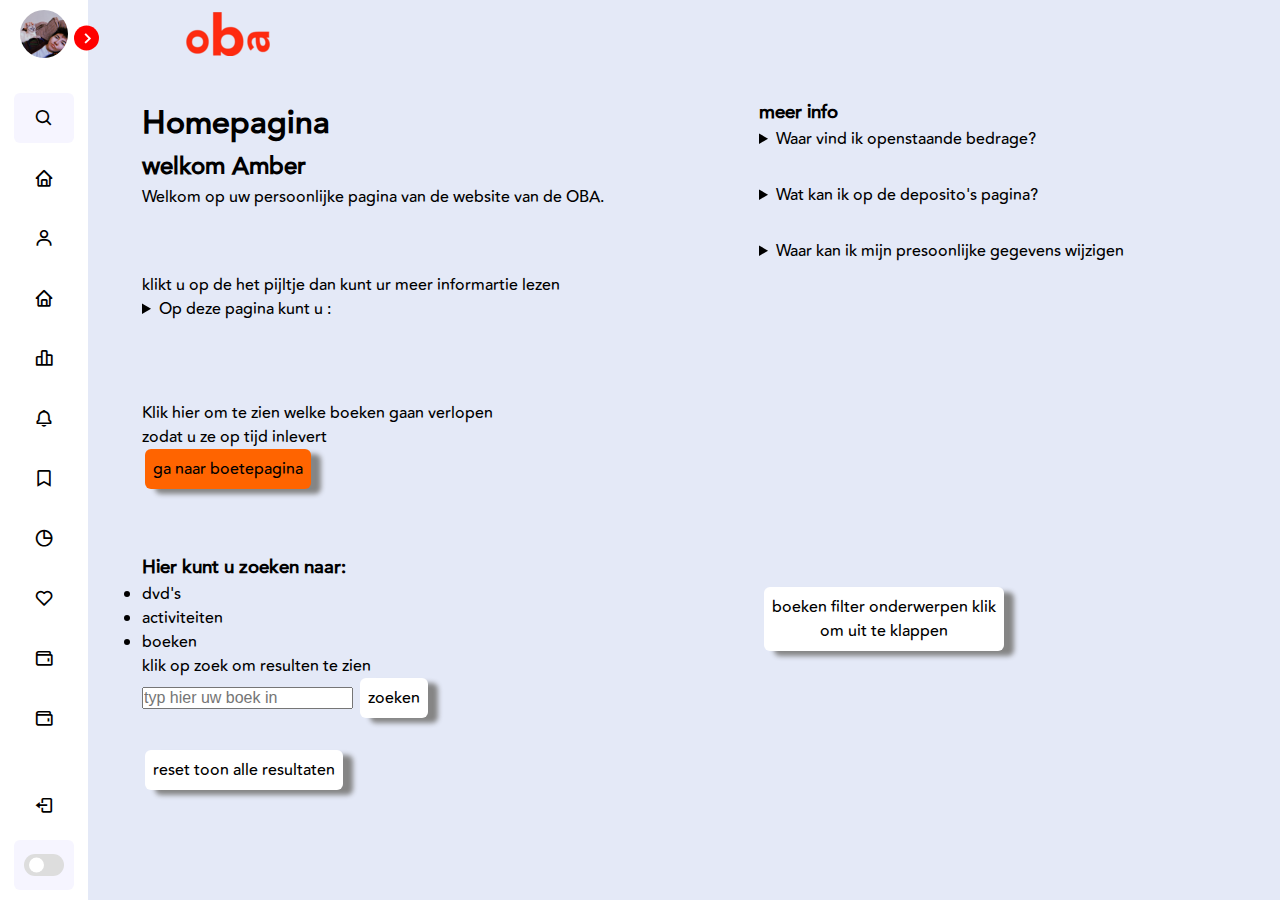
<file: index.html>
<!DOCTYPE html>
<html lang="nl">
<head>
    <meta charset="UTF-8">
    <meta content="IE=edge" http-equiv="X-UA-Compatible">
    <meta content="width=device-width, initial-scale=1.0" name="viewport">

    <!-- Link to CSS -->
    <link href="styles/styles.css" rel="stylesheet" type="text/css">

    <!-- Link to boxicons -->
    <link href='https://unpkg.com/boxicons@2.1.4/css/boxicons.min.css' rel='stylesheet'>

    <!-- Link to JavaScript script -->
    <script defer src="./scripts/script.js"></script><!--geen defer vanwege error in w3c validator-->

    <title>homepagina</title>
    <!--    hier werkt de rode knp weer niet oorzaak niet bekend-->
</head>
<body><!--https://dequeuniversity.com/screenreaders/-->
<nav class="sidebar close" tabindex="0">
    <!--https://www.w3.org/WAI/tutorials/menus/structure/-->
    <header>
        <div class="image-text">
            <div class="image">
                <a href="index.html"> <img alt="Gebruiker-foto" src="image/AmberFoto.jpeg"></a>
            </div>

            <div class="text logo-text">
                <p class="name">Amber van de Reijden</p>
                <p class="profession" tabindex="0">5 jaar lid</p>
            </div>
        </div>

        <i aria-label="uitklappen navigatiemenu" class='bx bx-chevron-right toggle' role="button" tabindex="0"></i>
    </header>

    <div class="menu-bar" tabindex="0">
        <div class="menu">
            <ul class="">
                <li class="search-box">
                    <i class='bx bx-search icon' tabindex="0"></i>
                    <label>
                        <input name="search" placeholder="Zoek..." type="search">
                        <!--                        <button type="submit"></button>-->
                    </label>
                </li>
            </ul>


            <ul class="menu-links">
                <li class="nav-link">
                    <a href="index.html">
                        <i class='bx bx-home icon'></i>
                        <span class="text nav-text">Welkom</span>
                    </a>
                </li>

                <li class="nav-link">
                    <a href="https://pommelienn.github.io/the-client-website/">
                        <i class='bx bx-user icon'></i>
                        <span class="text nav-text">Overzicht abonnement</span>
                    </a>
                </li>

                <li class="nav-link">
                    <a href="#">
                        <i class='bx bx-home icon'></i>
                        <span class="text nav-text">Leeslijst</span>
                    </a>
                </li>

                <li class="nav-link">
                    <a href="https://wingsvn.github.io/the-client-website/uitleningen.html">
                        <i class='bx bx-bar-chart-alt-2 icon'></i>
                        <span class="text-long nav-text">Uitleningen en verlengen</span>
                    </a>
                </li>

                <li class="nav-link">
                    <a href="https://annevd.github.io/the-client-website/uitleengeschiedenis.html">
                        <i class='bx bx-bell icon'></i>
                        <span class="text nav-text">Uitleengeschiedenis</span>
                    </a>
                </li>

                <li class="nav-link">
                    <a href="https://lisagjh.github.io/the-client-website/">
                        <i class='bx bx-bookmark icon'></i> <span class="text nav-text">Diensten en Producten</span>
                    </a>
                </li>

                <li class="nav-link">
                    <a href="#">
                        <i class='bx bx-pie-chart-alt icon'></i>
                        <span class="text nav-text">Betaalgeschiedenis</span>
                    </a>
                </li>

                <li class="nav-link">
                    <a href="#">
                        <i class='bx bx-heart icon'></i>
                        <span class="text nav-text">Reserveringen</span>
                    </a>
                </li>
                <li class="nav-link">
                    <a href="#">
                        <i class='bx bx-wallet icon'></i>
                        <span class="text nav-text">Desposito's</span>
                    </a>
                </li>

                <li class="nav-link">
                    <a href="#">
                        <i class='bx bx-wallet icon'></i>
                        <span class="text nav-text">Tellerstand abonnement</span>
                    </a>
                </li>
            </ul>
        </div>

        <div class="bottom-content">
            <ul>
                <li class="">
                    <a href="https://pommelienn.github.io/the-client-website/">
                        <i class='bx bx-log-out icon'></i>
                        <span class="text nav-text">Uitloggen</span>
                    </a>
                </li>

                <li class="mode">
                    <div class="sun-moon">
                        <i class='bx bx-moon icon moon'></i>
                        <i class='bx bx-sun icon sun'></i>
                    </div>
                    <span class="mode-text text">Dark mode</span>

                    <div class="toggle-switch">
                        <span class="switch"></span>
                    </div>
                </li>
            </ul>


        </div>
    </div>

</nav>
<!--https://www.jetbrains.com/help/webstorm/mastering-keyboard-shortcuts.html#choose-keymap-->
<main class="home">
    <section tabindex="0"><!--tabindex word gebruikt zodat dit element gevonden kan worden door de tab toets-->
        <div class="text"><img alt="logo" height="44" src="image/oba_20.png" width="84"></div>
        <div class="grid-container" tabindex="0">
            <div class="grid-item" tabindex="0">
                <h1 tabindex="0">Homepagina</h1>
                <h2 tabindex="0">welkom Amber</h2>
                <p class="text-info">Welkom op uw persoonlijke pagina van de website van de OBA.</p>


            </div>

            <div class="grid-item" tabindex="0">
                <p>klikt u op de het pijltje dan kunt ur meer informartie lezen</p>
                <details>
                    <summary>Op deze
                        pagina kunt u :
                    </summary>
                    uw materialen verlengen,
                    zoals een boek of dvd. Verder kunt u uw reserveringen bekijken en uw uitlengeschiedenis zien

                </details>


            </div>
            <div class="grid-item" tabindex="0">

                <div class="margin-divs-question" tabindex="0"><!--https://www.oba.nl/service.html dit is het mooist-->
                    <h3>meer info</h3>
                    <details>
                        <summary>Waar vind ik openstaande bedrage?</summary>
                        openstaande bedragen zijn via ideal te zien
                    </details>


                </div>
                <div class="margin-divs-question" tabindex="0">
                    <details>
                        <summary>Wat kan ik op de deposito's pagina?</summary>
                        een tegoed op uw pas zetten via ideal waarmee u toekomstige boetes,leengeld,etc kunt afrekenen.
                    </details>

                </div>
                <div class="margin-divs-question" tabindex="0">
                    <details>
                        <summary>Waar kan ik mijn presoonlijke gegevens wijzigen</summary>
                        dat kunt u bij mijn profiel kunt u dat zien
                    </details>

                </div>
            </div>

            <div class="grid-item" tabindex="0">
                <p class="to-long-text" tabindex="0">Klik hier om
                    te zien welke boeken
                    gaan verlopen zodat u ze
                    op tijd inlevert</p>
                <button aria-pressed="false" class="button-boeken" onclick="boeken()" tabindex="0"
                        type="button">ga naar boetepagina
                </button>
            </div>


            <div class="grid-item" tabindex="0">
                <h3 class="" tabindex="0">Hier kunt u zoeken naar:</h3>
                    <ul>
                        <li>
                            dvd's
                        </li><li>
                        activiteiten
                    </li><li>
                        boeken
                    </li>
                    </ul>
                   <p>klik op zoek om
                    resulten te zien</p>
                <div class="searchbar-div" tabindex="0">
                    <!--                <label for="myInput"></label>-->
                    <input aria-label="zoeken naar boeken" id="searchfunciton" onkeyup="searchfunction()"
                           placeholder="typ hier uw boek in"
                           type="search">


                    <button aria-pressed="false" class="searchbooks-button" onclick="showdivresults()"
                            tabindex="0" title="druk op de button om resultaat te zien" type="button">
                        zoeken
                    </button>
                </div>
                <button class="reset" title="resetbutton" type="button">reset toon alle resultaten</button>
            </div>
            <div class="grid-item" tabindex="0">
                <div class="grid-filters-functions" tabindex="0">
                    <div class="item-filter">
                        <button aria-pressed="false" class="collapsible-boeken" onclick="filtershow()"
                                tabindex="0"
                                type="button">boeken filter onderwerpen
                            klik om
                            uit te
                            klappen
                        </button>
                        <!--        <button>filterfunctie</button>-->
                        <!--    https://developer.mozilla.org/en-US/docs/Web/HTML/Element/input/checkbox-->

                        <!--        https://www.w3schools.com/css/css_boxmodel.asp
                        hier naar kijken met chekboxes of als sorteer functie activitetien dvd boeken-->
                        <form aria-label="dit is het form met daarin de filter funcites die je kan selecteren"
                              class="collaps-open-funtion-boeken">
                            <p>onderwerpen</p>
                            <!-- de section class filter moet pas weergegeven worden nadat op de button geklikt is           -->
                            <input class="checkboxes" id="onderwerp-sport" name="onderwerp-sport" type="checkbox"
                                   value="sport">
                            <label class="lable-checkbox" for="onderwerp-sport"> sport</label><br>
                            <input class="checkboxes"id="onderwerp-cultuur" name="onderwerp-cultuur" type="checkbox"
                                   value="cultuur">
                            <label for="onderwerp-cultuur">cultuur</label><br>
                            <input class="checkboxes" id="onderwerp-kunst" name="onderwerp-kunst" type="checkbox"
                                   value="kunst">
                            <label for="onderwerp-kunst">kunst</label><br>
                            <input class="checkboxes" id="onderwerp-mode" name="onderwerp-mode" type="checkbox"
                                   value="fasion">
                            <label for="onderwerp-mode">fashion</label><br>
                            <input class="reset-button" type="reset" value="reset!">
                        </form>
                    </div>

                </div>


            </div>

            <div class="grid-item">
                <div class="showresults" content="dit is een carousel waar de zoekresultaten in staan" tabindex="0">


                    <div id="carousel" tabindex="0">
                        <div class="grid-button-books">
                            <button class="linkerkant-carosel-knop" title="linker knop"
                                    type="button"><i tabindex="0"
                                    class="arrow left kliklinks"
                                    onclick="clickleft()"
                            ></i></button>
                            <button  class="knoppen-carousel" title="rechter knop" type="button"><i
                                    class="arrow right-button-carousel klikrechts"
                                    onclick="clickright()"
                            ></i></button>

                        </div>


                        <div id="book-carousel">
                            <ul class="grid-books myUL" tabindex="0">
                                <li class="hide-li-sign">
                                    <div class="book">
                                        <div class="div-container-image">
                                            <p>
                                                <img alt="dit is boek3" class="books-image" data-filter="sport"
                                                     src="image/backup/aangepast/book-1.png">
                                                <!--aanpassen grote afbeelding in windows foto's formaat wijzigen-->
                                                <a href="https://zoeken.oba.nl/detail/Michel-Faber/The-book-of-strange-new-things/Boek/?itemid=%7Coba-catalogus%7C1126633">

                                                </a>
                                            <p class="booktitle " data-filter="sport"><a href="#" > ajax jaarboek</a></p>
                                            <a href="#" class="info">Info </a>

                                        </div>

                                    </div>
                                </li>
                                <li class="hide-li-sign">
                                    <div class="book">
                                        <div class="div-container-image">
                                            <p>
                                                <img alt="dit is boek3" class="books-image" data-filter="sport"
                                                     src="image/backup/aangepast/book-2.png">
                                            <p class="booktitle" tabindex="0"><a href="#">psv jaarboek</a></p>
                                            <a href="#" class="info">Info </a>

                                        </div>

                                    </div>
                                </li>
                                <li class="hide-li-sign">
                                    <div class="book">
                                        <div class="div-container-image">
                                            <p>
                                                <img alt="dit is boek3" class="books-image"
                                                     src="image/backup/aangepast/book-3.png">
                                            <p class="booktitle" tabindex="0"><a href="#" >karl lagerfied</a></p>
                                            <a href="#" class="info">Info </a>
                                        </div>

                                    </div>
                                </li>
                                <li class="hide-li-sign">
                                    <div class="book">
                                        <div class="div-container-image">
                                            <p>
                                                <img alt="dit is boek4" class="books-image"
                                                     src="image/backup/aangepast/book-4.png">
                                            <p class="booktitle" tabindex="0"><a href="#" class="titledior">Little Book of Dior: The Story
                                                of the Iconic Fashion House</a></p>
                                            <a href="#" class="info">Info </a>
                                        </div>

                                    </div>
                                </li>
                                <li class="hide-li-sign">
                                    <div class="book">
                                        <div class="div-container-image">
                                            <p>
                                                <img alt="dit is boek5" class="books-image"
                                                     src="image/backup/aangepast/book-5.png">
                                            <p class="booktitle" tabindex="0"><a href="#">Breitner: meisje in kimono</a></p>
                                            <a href="#" class="info">Info </a>
                                        </div>
                                    </div>
                                </li>
                                <li class="hide-li-sign">
                                    <div class="book">
                                        <div class="div-container-image">
                                            <p>
                                                <img alt="dit is boek6" class="books-image"
                                                     src="image/backup/aangepast/book-6.png">
                                            <p class="booktitle" tabindex="0"><a href="#">dear theo</a></p>
                                            <a href="#" class="info">Info </a>
                                        </div>
                                    </div>
                                </li>
                                <li class="hide-li-sign">
                                    <div class="book">
                                        <div class="div-container-image">
                                            <p>
                                                <img alt="dit is boek7" class="books-image"
                                                     src="image/backup/aangepast/book-7.png">
                                            <p class="booktitle" tabindex="0"><a href="#">Memoirs of a Geisha</a></p>
                                            <a href="#" class="info">Info </a>
                                        </div>
                                    </div>
                                </li>
                                <li class="hide-li-sign">
                                    <div class="book">
                                        <div class="div-container-image">
                                            <p>
                                                <img alt="dit is boek8" class="books-image"
                                                     src="image/backup/aangepast/book-8.png">
                                            <p class="booktitle" tabindex="0"><a href="#">The Darkening Age</a></p>
                                            <a href="#" class="info">Info </a>
                                        </div>
                                    </div>
                                </li>
                                <li class="hide-li-sign">
                                    <div class="book">
                                        <div class="div-container-image">
                                            <p>
                                                <img alt="dit is boe9" class="books-image"
                                                     src="image/backup/aangepast/book-9.png">
                                            <p class="booktitle" tabindex="0"><a href="#">boek 9</a></p>
                                            <a href="#" class="info">Info </a>
                                        </div>
                                    </div>
                                </li>
                                <li class="hide-li-sign">
                                    <div class="book">
                                        <div class="div-container-image">
                                            <p>
                                                <img alt="dit is boek10" class="books-image"
                                                     src="image/backup/aangepast/book-10.png">
                                            <p class="booktitle" tabindex="0"><a href="#">boek 10</a></p>
                                            <a href="#" class="info">Info </a>
                                        </div>
                                    </div>
                                </li><li class="hide-li-sign">
                                    <div class="book">
                                        <div class="div-container-image">
                                            <p>
                                                <img alt="dit is boek10" class="books-image"
                                                     src="image/backup/aangepast/book-10.png">
                                            <p class="booktitle" tabindex="0"><a href="#">boek 10</a></p>
                                            <a href="#" class="info">Info </a>
                                        </div>
                                    </div>
                                </li>
                            </ul>
                        </div>


                    </div>
                    <p class="info-text-verbeg">
                    <ul>

                        <li>
                            druk op verberg carousel om de carousel weg te halen
                        </li>
                        <li>
                            klik weer op verber carusel om het carousel weer te geve
                        </li>
                    </ul>
                      </p>
                    <button aria-pressed="false" class="hidecouarsel" tabindex="0"
                            title="searchbutton" type="button">

                        verberg carousel
                    </button>
                    <h3 class="third-kop" tabindex="0">wilt u liever een lijst zien voor als overzicht</h3>
                    <ul>
                        <li>klik op lijstweerage zoekresultaten:</li>
                    </ul>

                    <details>
                        <summary class="showlist">lijstweergave zoekresultaten :</summary>
                        <div class=""><!--showresultslist-->
                            <p class="start-book-items">resulaten boeken </p>
                            <div class="">
                                <!--            <p>dit zijn de gevonden resultaten</p>-->
                                <ul class=" grid-books-blocks myUL" tabindex="0">
                                    <li class="hide-li-sign">
                                        <div class="book">
                                            <div class="div-container-image">
                                                <img alt="dit is boek1" class="books-image" data-filter="sport"
                                                     src="image/backup/aangepast/book-1.png">
                                                <p class="booktitle" tabindex="0"><a href="#">ajax jaarboek</a></p>
                                                <a href="#" class="info">Info </a>

                                            </div>
                                        </div>
                                    </li>
                                    <li class="hide-li-sign">
                                        <div class="book">
                                            <div class="div-container-image">
                                                <img alt="dit is boek2" class="books-image" data-filter="sport"
                                                     src="image/backup/aangepast/book-2.png">
                                                <p class="booktitle" tabindex="0"><a href="#">psv jaarboek</a></p>
                                                <a href="#" class="info">Info </a>

                                            </div>
                                        </div>
                                    </li>
                                    <li class="hide-li-sign">
                                        <div class="book">
                                            <div class="div-container-image">
                                                <img alt="dit is boek3" class="books-image" data-filter="sport"
                                                     src="image/backup/aangepast/book-3.png">
                                                <p class="booktitle" tabindex="0"><a href="#">karl lagerfield</a></p>
                                                <a href="#" class="info">Info </a>

                                            </div>
                                        </div>
                                    </li>
                                    <li class="hide-li-sign">
                                        <div class="book">
                                            <div class="div-container-image">
                                                <img alt="dit is boek3" class="books-image" data-filter="sport"
                                                     src="image/backup/aangepast/book-4.png">
                                                <p class="booktitle" tabindex="0"><a href="#">Little Book of Dior: The
                                                    Story of the Iconic Fashion House</a></p>
                                                <a href="#" class="info">Info </a>
                                                <!--                                                dit is met flexbox en dat moet grid worden en bij javascript is het display grid ipv block-->

                                            </div>
                                        </div>
                                    </li>
                                    <li class="hide-li-sign">
                                        <div class="book">
                                            <div class="div-container-image">
                                                <img alt="dit is boek3" class="books-image" data-filter="sport"
                                                     src="image/backup/aangepast/book-5.png">
                                                <p class="booktitle" tabindex="0"><a href="#">Breitner: meisje in kimono</a></p>
                                                <a href="#" class="info">Info </a>

                                            </div>
                                        </div>
                                    </li>
                                    <li class="hide-li-sign">
                                        <div class="book">
                                            <div class="div-container-image">
                                                <img alt="dit is boek3" class="books-image" data-filter="sport"
                                                     src="image/backup/aangepast/book-6.png">
                                                <p class="booktitle" tabindex="0"><a href="#">dear theo</a></p>
                                                <a href="#" class="info">Info </a>

                                            </div>
                                        </div>
                                    </li>  <li class="hide-li-sign">
                                        <div class="book">
                                            <div class="div-container-image">
                                                <img alt="dit is boek3" class="books-image" data-filter="sport"
                                                     src="image/backup/aangepast/book-7.png">
                                                <p class="booktitle" tabindex="0"><a href="#">memoirs of a geisha</a></p>
                                                <a href="#" class="info">Info </a>

                                            </div>
                                        </div>
                                    </li><li class="hide-li-sign">
                                        <div class="book">
                                            <div class="div-container-image">
                                                <img alt="dit is boek3" class="books-image" data-filter="sport"
                                                     src="image/backup/aangepast/book-8.png">
                                                <p class="booktitle" tabindex="0"><a href="#">the darkening age</a></p>
                                                <a href="#" class="info">Info </a>

                                            </div>
                                        </div>
                                    </li><li class="hide-li-sign">
                                        <div class="book">
                                            <div class="div-container-image">
                                                <img alt="dit is boek3" class="books-image" data-filter="sport"
                                                     src="image/backup/aangepast/book-9.png">
                                                <p class="booktitle" tabindex="0"><a href="#">9</a></p>
                                                <a href="#" class="info">Info </a>

                                            </div>
                                        </div>
                                    </li>
                                    <li class="hide-li-sign">
                                        <div class="book">
                                            <div class="div-container-image">
                                                <img alt="dit is boek3" class="books-image" data-filter="sport"
                                                     src="image/backup/aangepast/book-10.png">
                                                <p class="booktitle" tabindex="0"><a href="#">10</a></p>
                                                <a href="#" class="info">Info </a>

                                            </div>
                                        </div>
                                    </li><li class="hide-li-sign">
                                        <div class="book">
                                            <div class="div-container-image">
                                                <img alt="dit is boek3" class="books-image" data-filter="sport"
                                                     src="image/backup/aangepast/book-10.png">
                                                <p class="booktitle" tabindex="0"><a href="#">11</a></p>
                                                <a href="#" class="info">Info </a>

                                            </div>
                                        </div>
                                    </li>
                                </ul>


                                <!--                <p class="content-book-under-name-book"> ajax is een voetbalclub uit amsterdam</p>-->
                                <!--                <button>voeg toe aan leeslijst</button>-->
                            </div>
                        </div>
                    </details>
                </div>
            </div>

        </div>


    </section>

</main>
</body>
</html>
<!--            <div class="button-paragraph">-->
<!--                <p>klikt u op de rode buttons dan kunt ur meer informartie lezen</p>-->

<!--                <button aria-pressed="false" class="button-info-welkom" onclick="show_more_information_welkom()"-->

<!--                        tabindex="0" type="button"><i class="arrow right-button-carousel"></i> Op deze-->
<!--                    pagina kunt u :-->
<!--                </button>&lt;!&ndash;als er op geklikt word moet de pijl dus naar beneden hier naar kijken js&ndash;&gt;-->

<!--                <p class="more-info-welkom"> uw materialen verlengen,-->
<!--                    zoals een boek of dvd. Verder kunt u uw reserveringen bekijken en uw uitlengeschiedenis zien-->
<!--                    daarnaast-->
<!--                    kunt-->
<!--                    u ook:</p>-->
<!--            </div>-->

<!--<button aria-pressed="false" class="button-vraag" onclick="show_more_information()"-->
<!--        tabindex="0" type="button">-->
<!--    <span>Waar vind ik openstaande bedrage?</span>-->
<!--</button>-->
<!--<div>-->
<!--    <p class="more-info">openstaande bedragen zijn via ideal te zien.</p>-->
<!--</div>-->

<!--                <button aria-pressed="false" class="button-vraag2" onclick="show_more_information2()"-->
<!--                        tabindex="0" type="button">-->
<!--                    <span>Wat kan ik op de deposito's pagina?</span>-->
<!--                </button>-->
<!--                <div>-->
<!--                    <p class="more-info2">hier kunt u .</p>-->
<!--                </div>-->

<!--                <button aria-pressed="false" class="showlist" onclick="showdivresultslist()" tabindex="0"-->
<!--                        title="searchbutton" type="button">-->
<!--                    lijstweergave-->
<!--                </button>-->
<!--                <div class="item-filter" tabindex="0">-->
<!--                    &lt;!&ndash;        <button>filterfunctie</button>&ndash;&gt;-->
<!--                    &lt;!&ndash;    https://developer.mozilla.org/en-US/docs/Web/HTML/Element/input/checkbox&ndash;&gt;-->

<!--                    &lt;!&ndash;        https://www.w3schools.com/css/css_boxmodel.asp-->
<!--                    hier naar kijken met chekboxes of als sorteer functie activitetien dvd boeken&ndash;&gt;-->
<!--                    <button aria-pressed="false" class="collapsible-dvd" onclick="filtershowdvd()"-->
<!--                            tabindex="0"-->
<!--                            type="button">dvd filter onderwerpen-->
<!--                        klik om uit-->
<!--                        te klappen-->
<!--                    </button>-->
<!--                    <form aria-label="Contact information" class="collaps-open-funtion-dvd">-->
<!--                        <p>onderwerpen</p>-->
<!--                        <input id="onderwerp-sport-dvd" name="onderwerp-sport" type="checkbox"-->
<!--                               value="sport">-->
<!--                        <label for="onderwerp-sport-dvd"> sport</label><br>-->
<!--                        <input id="onderwerp-cultuur-dvd" name="onderwerp-cultuur" type="checkbox"-->
<!--                               value="cultuur">-->
<!--                        <label for="onderwerp-cultuur-dvd">cultuur</label><br>-->
<!--                        <input id="onderwerp-kunst-dvd" name="onderwerp-kunst" type="checkbox"-->
<!--                               value="kunst">-->
<!--                        <label for="onderwerp-kunst-dvd">kunst</label><br>-->
<!--                        <input id="onderwerp-mode-dvd" name="onderwerp-mode" type="checkbox" value="mode">-->
<!--                        <label for="onderwerp-mode-dvd">mode</label><br>-->
<!--                        <input type="reset" value="reset!">-->
<!--                    </form>-->
<!--                </div>-->


<!--            <div class="grid-filters-functions" tabindex="0">-->
<!--                <div class="item-filter">-->
<!--                    <button aria-pressed="false" class="collapsible-boeken" onclick="filtershow()"-->
<!--                            tabindex="0"-->
<!--                            type="button">boeken filter onderwerpen-->
<!--                        klik om-->
<!--                        uit te-->
<!--                        klappen-->
<!--                    </button>-->
<!--                    &lt;!&ndash;        <button>filterfunctie</button>&ndash;&gt;-->
<!--                    &lt;!&ndash;    https://developer.mozilla.org/en-US/docs/Web/HTML/Element/input/checkbox&ndash;&gt;-->

<!--                    &lt;!&ndash;        https://www.w3schools.com/css/css_boxmodel.asp-->
<!--                    hier naar kijken met chekboxes of als sorteer functie activitetien dvd boeken&ndash;&gt;-->
<!--                    <form aria-label="Contact information" class="collaps-open-funtion-boeken">-->
<!--                        <p>onderwerpen</p>-->
<!--                        &lt;!&ndash; de section class filter moet pas weergegeven worden nadat op de button geklikt is           &ndash;&gt;-->
<!--                        <input id="onderwerp-sport" name="onderwerp-sport" type="checkbox"-->
<!--                               value="sport">-->
<!--                        <label for="onderwerp-sport"> sport</label><br>-->
<!--                        <input id="onderwerp-cultuur" name="onderwerp-cultuur" type="checkbox"-->
<!--                               value="cultuur">-->
<!--                        <label for="onderwerp-cultuur">cultuur</label><br>-->
<!--                        <input id="onderwerp-kunst" name="onderwerp-kunst" type="checkbox"-->
<!--                               value="kunst">-->
<!--                        <label for="onderwerp-kunst">kunst</label><br>-->
<!--                        <input id="onderwerp-mode" name="onderwerp-mode" type="checkbox"-->
<!--                               value="mode">-->
<!--                        <label for="onderwerp-mode">mode</label><br>-->
<!--                        <input type="reset" value="reset!">-->
<!--                    </form>-->
<!--                </div>-->
<!--                <div class="item-filter" tabindex="0">-->
<!--                    &lt;!&ndash;        <button>filterfunctie</button>&ndash;&gt;-->
<!--                    &lt;!&ndash;    https://developer.mozilla.org/en-US/docs/Web/HTML/Element/input/checkbox&ndash;&gt;-->

<!--                    &lt;!&ndash;        https://www.w3schools.com/css/css_boxmodel.asp-->
<!--                    hier naar kijken met chekboxes of als sorteer functie activitetien dvd boeken&ndash;&gt;-->
<!--                    <button aria-pressed="false" class="collapsible-dvd" onclick="filtershowdvd()"-->
<!--                            tabindex="0"-->
<!--                            type="button">dvd filter onderwerpen-->
<!--                        klik om uit-->
<!--                        te klappen-->
<!--                    </button>-->
<!--                    <form aria-label="Contact information" class="collaps-open-funtion-dvd">-->
<!--                        <p>onderwerpen</p>-->
<!--                        <input id="onderwerp-sport-dvd" name="onderwerp-sport" type="checkbox"-->
<!--                               value="sport">-->
<!--                        <label for="onderwerp-sport-dvd"> sport</label><br>-->
<!--                        <input id="onderwerp-cultuur-dvd" name="onderwerp-cultuur" type="checkbox"-->
<!--                               value="cultuur">-->
<!--                        <label for="onderwerp-cultuur-dvd">cultuur</label><br>-->
<!--                        <input id="onderwerp-kunst-dvd" name="onderwerp-kunst" type="checkbox"-->
<!--                               value="kunst">-->
<!--                        <label for="onderwerp-kunst-dvd">kunst</label><br>-->
<!--                        <input id="onderwerp-mode-dvd" name="onderwerp-mode" type="checkbox" value="mode">-->
<!--                        <label for="onderwerp-mode-dvd">mode</label><br>-->
<!--                        <input type="reset" value="reset!">-->
<!--                    </form>-->
<!--                </div>-->
<!--            </div>-->
</file>
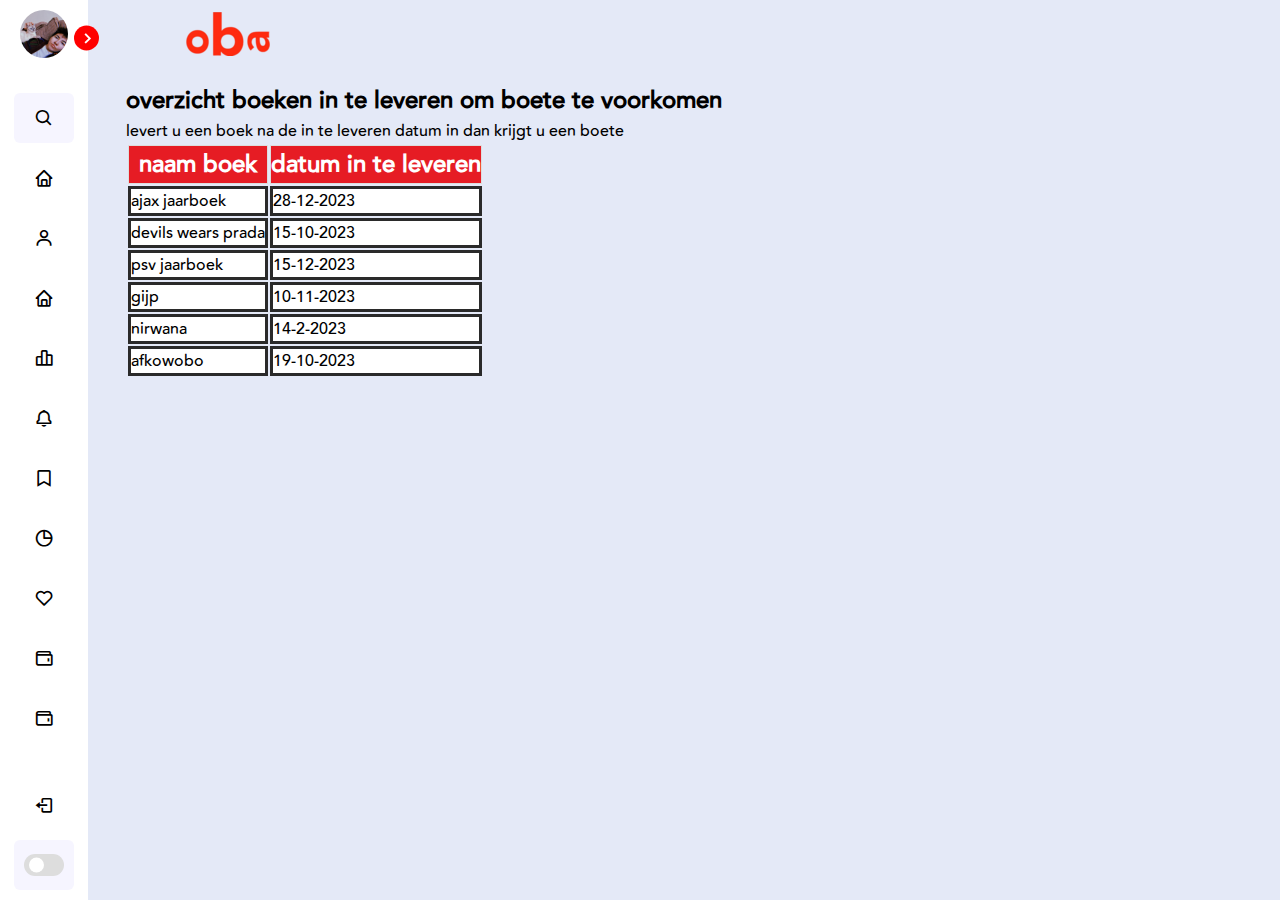
<file: boete.index.html>
<!DOCTYPE html>
<html lang="nl">
<head>
    <meta charset="UTF-8">
    <meta content="IE=edge" http-equiv="X-UA-Compatible">
    <meta content="width=device-width, initial-scale=1.0" name="viewport">

    <!-- Link to CSS -->
    <link href="styles/styles.css" rel="stylesheet" type="text/css">

    <!-- Link to boxicons -->
    <link href='https://unpkg.com/boxicons@2.1.4/css/boxicons.min.css' rel='stylesheet'>

    <!-- Link to JavaScript script -->
    <script defer src="./scripts/script.js"></script>
    <title>boetpagina</title>
    <!--    hier werkt de rode knp weer niet oorzaak niet bekend-->
</head>
<body>
<nav class="sidebar close" tabindex="0">
    <!--https://www.w3.org/WAI/tutorials/menus/structure/-->
    <header>
        <div class="image-text">
            <div class="image">
                <a href="index.html"> <img alt="Gebruiker-foto" src="image/AmberFoto.jpeg"></a>
            </div>

            <div class="text logo-text">
                <p class="name">Amber van de Reijden</p>
                <p class="profession" tabindex="0">5 jaar lid</p>
            </div>
        </div>

        <i aria-label="uitklappen navigatiemenu" class='bx bx-chevron-right toggle' role="button" tabindex="0"></i>
    </header>

    <div class="menu-bar" tabindex="0">
        <div class="menu">
            <ul class="">
                <li class="search-box">
                    <i class='bx bx-search icon' tabindex="0"></i>
                    <label>
                        <input name="search" placeholder="Zoek..." type="search">
                        <!--                        <button type="submit"></button>-->
                    </label>
                </li>
            </ul>


            <ul class="menu-links">
                <li class="nav-link">
                    <a href="index.html">
                        <i class='bx bx-home icon'></i>
                        <span class="text nav-text">Welkom</span>
                    </a>
                </li>

                <li class="nav-link">
                    <a href="https://pommelienn.github.io/the-client-website/">
                        <i class='bx bx-user icon'></i>
                        <span class="text nav-text">Overzicht abonnement</span>
                    </a>
                </li>

                <li class="nav-link">
                    <a href="#">
                        <i class='bx bx-home icon'></i>
                        <span class="text nav-text">Leeslijst</span>
                    </a>
                </li>

                <li class="nav-link">
                    <a href="https://wingsvn.github.io/the-client-website/uitleningen.html">
                        <i class='bx bx-bar-chart-alt-2 icon'></i>
                        <span class="text-long nav-text">Uitleningen en verlengen</span>
                    </a>
                </li>

                <li class="nav-link">
                    <a href="https://annevd.github.io/the-client-website/uitleengeschiedenis.html">
                        <i class='bx bx-bell icon'></i>
                        <span class="text nav-text">Uitleengeschiedenis</span>
                    </a>
                </li>

                <li class="nav-link">
                    <a href="https://lisagjh.github.io/the-client-website/">
                        <i class='bx bx-bookmark icon'></i> <span class="text nav-text">Diensten en Producten</span>
                    </a>
                </li>

                <li class="nav-link">
                    <a href="#">
                        <i class='bx bx-pie-chart-alt icon'></i>
                        <span class="text nav-text">Betaalgeschiedenis</span>
                    </a>
                </li>

                <li class="nav-link">
                    <a href="#">
                        <i class='bx bx-heart icon'></i>
                        <span class="text nav-text">Reserveringen</span>
                    </a>
                </li>
                <li class="nav-link">
                    <a href="#">
                        <i class='bx bx-wallet icon'></i>
                        <span class="text nav-text">Desposito's</span>
                    </a>
                </li>

                <li class="nav-link">
                    <a href="#">
                        <i class='bx bx-wallet icon'></i>
                        <span class="text nav-text">Tellerstand abonnement</span>
                    </a>
                </li>
            </ul>
        </div>

        <div class="bottom-content">
            <ul>
                <li class="">
                    <a href="https://pommelienn.github.io/the-client-website/">
                        <i class='bx bx-log-out icon'></i>
                        <span class="text nav-text">Uitloggen</span>
                    </a>
                </li>

                <li class="mode">
                    <div class="sun-moon">
                        <i class='bx bx-moon icon moon'></i>
                        <i class='bx bx-sun icon sun'></i>
                    </div>
                    <span class="mode-text text">Dark mode</span>

                    <div class="toggle-switch">
                        <span class="switch"></span>
                    </div>
                </li>
            </ul>


        </div>
    </div>

</nav>

    <main class="home" tabindex="0">
        <section class="" tabindex="0">
        <div class="text"><img alt="logo" src="image/oba_20.png" tabindex="0"></div>
        <div class="div-boete-table" tabindex="0">
            <h2 tabindex="0">overzicht boeken in te leveren om boete te voorkomen</h2>
            <p class="paragraph-table-info" tabindex="0">levert u een boek na de in te leveren datum in dan krijgt u een boete</p>
            <table aria-label="dit is de tabel met het overzichtboetepagina">
                <tr>
                    <th scope="col" id="naam">naam boek</th>
                    <th scope="col" id="datum">datum in te leveren</th>
                </tr>
                <tr>
                    <td headers="naam">ajax jaarboek</td>
                    <td headers="datum">28-12-2023</td>
                </tr>
                <tr>
                    <td>devils wears prada</td>
                    <td>15-10-2023</td>
                </tr>
                <tr>
                    <td>psv jaarboek</td>
                    <td>15-12-2023</td>
                </tr>
                <tr>
                    <td>gijp</td>
                    <td>10-11-2023</td>
                </tr>
                <tr>
                    <td>nirwana</td>
                    <td>14-2-2023</td>
                </tr>
                <tr>
                    <td>afkowobo</td>
                    <td>19-10-2023</td>
                </tr>
            </table>
        </div>
        </section>
    </main>


</body>
</html>


<!--oude code html index-->
<!--dit stond odner de 2de grid item-->
<!--            <p class="more-info-paragraph-list">klik hier om meer informatie te zien over de functies</p>-->
<!--            <ul class="">-->
<!--                <li class="" tabindex="0">Openstaande bedragen via IDEAL zien.</li>-->
<!--                <li class="" tabindex="0">via de optie deposito's een tegoed op uw pas zetten waarmee u toekomstige-->
<!--                    boetes,leengeld,etc-->
<!--                    kunt afrekenen.-->
<!--                </li>-->
<!--                <li class="" tabindex="0">uw persoonlijke gegevens aanpassen zoalas uw emailadres of uw pincode.</li>-->
<!--                <li class="" tabindex="0">Een alias keizen die kunt u invullen bij uw persoonlijke gegevens.</li>-->
<!--                <li class="" tabindex="0">Andere leners aan uw account koppelen hiermee kunt u toegang krijgen tot de passen-->
<!--                    van-->
<!--                    bijvoorbeeld uw kinderen, Zonder-->
<!--                    dat u voor elke pas apart hoef in te loggen. klik voor meer uitleg bij de optie gerelateerde gebruikers.-->
<!--                </li>-->
<!--            </ul>-->
</file>
<file: styles/styles.css>
/* Fonts being used by the oba */
@font-face {
    font-family: AvenirRoman;
    /*src: url(../font/Avenir-Roman.ttf);*/
    /*value: auto;*/
    /*initial:auto;*/
}

@font-face {
    font-family: AvenirMedium;
    src: url(../font/Avenir-medium.ttf);
}

@font-face {
    font-family: AvenirBlack;
    /*src: url(../font/Avenir-Black.ttf);*/
}

/* Custom properties */
/* :root {
    --red:#FF0000;
    --dark-color:#ce0000;
    --black:#000000;
    --gray:#666;
    /* --border: .1rem solid rgba(0,0,0,.1);
    --border-hover: .1rem solid var(--black);
    --box-shadow: 0 .5rem 1rem rgba(0,0,0,.1);
} */

* {
    margin: 0;
    padding: 0;
    box-sizing: border-box;
    /* font-family: 'Poppins', sans-serif; */
}

:root {
    /* ===== Colors ===== */
    --body-color: #E4E9F7;  /*achtergrondkleur*/
    --sidebar-color: #FFF;
    --primary-color: #FF0000;
    --primary-color-light: #F6F5FF;
    --toggle-color: #DDD;
    --text-color: #000000;
    /*#000000*/
    /*oude kleur  --text-color: #707070;*/

    /* ====== Transition ====== */
    --tran-02: all 0.2s ease;
    --tran-03: all 0.3s ease;
    --tran-04: all 0.3s ease;
    --tran-05: all 0.3s ease;

}


body {
    min-height: 100vh;
    background-color: var(--body-color);
    transition: var(--tran-05);
    font-family: AvenirMedium;
}

/* SCROLLBAR */
/* BRON: https://developer.mozilla.org/en-US/docs/Web/CSS/CSS_scrollbars_styling */

body::-webkit-scrollbar {
    width: 8px;
}

body::-webkit-scrollbar-track {
    background-color: transparent;
}

body::-webkit-scrollbar-thumb {
    background-color: rgba(61, 61, 61, .418);
    border-radius: 4px;
}

::selection {
    background-color: var(--primary-color);
    color: #fff;
}

body.dark {
    --body-color: #18191a;
    --sidebar-color: #242526;
    /*--primary-color: #3a3b3c;*/
    --primary-color-light: #3a3b3c;
    --toggle-color: #fff;
    --text-color: #fff; /*dit doet niks #ccc*/
    color: white;
}

/* ===== Sidebar ===== */
.sidebar {
    position: fixed;
    top: 0;
    left: 0;
    height: 100%;
    width: 250px;
    padding: 10px 14px;
    background: var(--sidebar-color);
    transition: var(--tran-05);
    z-index: 100;
}

.sidebar.close {
    width: 88px;
}

/* ===== Reusable code - Here ===== */
.sidebar li {
    height: 50px;
    list-style: none;
    display: flex;
    align-items: center;
    margin-top: 10px;
}

.sidebar header .image,
.sidebar .icon {
    min-width: 60px;
    border-radius: 6px;
}

.sidebar .icon {
    min-width: 60px;
    border-radius: 6px;
    height: 100%;
    display: flex;
    align-items: center;
    justify-content: center;
    font-size: 20px;
}

.sidebar .text,
.sidebar .icon {
    color: var(--text-color);
    transition: var(--tran-03);
}

.sidebar .text {
    font-size: 17px;
    font-weight: 500;
    white-space: nowrap;
    opacity: 1;
}

.sidebar.close .text {
    opacity: 0;
}

.sidebar .text-long,
.sidebar .icon {
    color: var(--text-color);
    transition: var(--tran-03);
}

.sidebar .text-long {
    font-size: 17px;
    font-weight: 500;
    resize: none;
    opacity: 1;
}

.sidebar.close .text-long {
    resize: none;
    opacity: 0;
}

/* =========================== */

.sidebar header {
    position: relative;
}

.sidebar header .image-text {
    display: flex;
    align-items: center;
}

.sidebar header .logo-text {
    display: flex;
    flex-direction: column;
}

header .image-text .name {
    margin-top: 2px;
    font-size: 15px;
    font-weight: 600;
}

header .image-text .profession {
    font-size: 16px;
    margin-top: -2px;
    display: block;
}

.sidebar header .image {
    display: flex;
    align-items: center;
    justify-content: center;
}

.sidebar header .image img {
    width: 3rem;
    border-radius: 180px;
}

.sidebar header .toggle {
    position: absolute;
    top: 50%;
    right: -25px;
    transform: translateY(-50%) rotate(180deg);
    height: 25px;
    width: 25px;
    background-color: var(--primary-color);
    color: var(--sidebar-color);
    border-radius: 50%;
    display: flex;
    align-items: center;
    justify-content: center;
    font-size: 22px;
    cursor: pointer;
    transition: var(--tran-05);
}

body.dark .sidebar header .toggle {
    color: var(--text-color);
}

.sidebar.close .toggle {
    transform: translateY(-50%) rotate(0deg);
}

.sidebar .menu {
    margin-top: 18px;
}

.sidebar li.search-box {
    border-radius: 6px;
    background-color: var(--primary-color-light);
    cursor: pointer;
    transition: var(--tran-05);
}

.sidebar li.search-box input {
    height: 100%;
    width: 100%;
    outline: none;
    border: none;
    background-color: var(--primary-color-light);
    color: var(--text-color);
    border-radius: 6px;
    font-size: 17px;
    font-weight: 500;
    transition: var(--tran-05);
}

.sidebar li a {
    list-style: none;
    height: 100%;
    background-color: transparent;
    display: flex;
    align-items: center;
    width: 100%;
    border-radius: 6px;
    text-decoration: none;
    transition: var(--tran-03);
}

.sidebar li a:hover {
    background-color: var(--primary-color);
}

.sidebar li a:hover .icon,
.sidebar li a:hover .text {
    color: var(--sidebar-color);
}

body.dark .sidebar li a:hover .icon,
body.dark .sidebar li a:hover .text {
    color: var(--text-color);
}

.sidebar .menu-bar {
    height: calc(100% - 55px);
    display: flex;
    flex-direction: column;
    justify-content: space-between;
    overflow-y: scroll;
    /*overflow: auto;*/
}

.menu-bar::-webkit-scrollbar {
    display: none;
}

.sidebar .menu-bar .mode {
    border-radius: 6px;
    background-color: var(--primary-color-light);
    position: relative;
    transition: var(--tran-05);
}

.menu-bar .mode .sun-moon {
    height: 50px;
    width: 60px;
}

.mode .sun-moon i {
    position: absolute;
}

.mode .sun-moon i.sun {
    opacity: 0;
}

body.dark .mode .sun-moon i.sun {
    opacity: 1;
}

body.dark .mode .sun-moon i.moon {
    opacity: 0;
}

.menu-bar .bottom-content .toggle-switch {
    position: absolute;
    right: 0;
    height: 100%;
    min-width: 60px;
    display: flex;
    align-items: center;
    justify-content: center;
    border-radius: 6px;
    cursor: pointer;
}

.toggle-switch .switch {
    position: relative;
    height: 22px;
    width: 40px;
    border-radius: 25px;
    background-color: var(--toggle-color);
    transition: var(--tran-05);
}

.switch::before {
    content: '';
    position: absolute;
    height: 15px;
    width: 15px;
    border-radius: 50%;
    top: 50%;
    left: 5px;
    transform: translateY(-50%);
    background-color: var(--sidebar-color);
    transition: var(--tran-04);
}

body.dark .switch::before {
    left: 20px;
}

.home {
    position: absolute;
    top: 0;
    left: 300px;
    height: 100vh;
    width: calc(100% - 250px);
    background-color: var(--body-color);
    transition: var(--tran-05);
}

.home .text {
    font-size: 30px;
    font-weight: 500;
    color: var(--text-color);
    padding: 12px 60px;
}

.sidebar.close ~ .home {
    left: 126px;
    height: 100vh;
    width: calc(100% - 78px);
    font-size: 1em;
}

body.dark .home .text {
    color: var(--text-color);
}

/*hier begin mijn code */
/*dit is alleemaal mobiel*/
/*iphone formaakt*/
.grid-container {
    display: grid; /*1 grote container met daarin 4 kinderen*/
    /*grid-gap: 1em;*/
    grid-template-areas:
            "item1 "/*regel1*/
            "item2"
            "item3"
            "item4"
            "item5"
            "item6"
    "item7"
    /*"item6"!*regel2*!*/;
    grid-template-columns: 1fr;
}

.grid-item { /*dit zijn de 4 kinderen met daarin de inhoud ide steeds meebeweegt*/
    /*border: 0.1em solid black;*/
    padding: 1em;
    /*width: 20em;*/
}

.grid-item:nth-child(1) {
    grid-area: item1;

}


.grid-item:nth-child(2) {
    grid-area: item2;
    margin-bottom: 1em;

}

.grid-item:nth-child(3) {
    grid-area: item3;
}


.grid-item:nth-child(4) {
    grid-area: item4;

}

.grid-item:nth-child(5) {
    grid-area: item5;
    height: 12em;

}

.grid-item:nth-child(6) {
    grid-area: item6;
    margin-top: 2em;

}

.grid-item:nth-child(7) {
    grid-area: item7;

}


details { /*dit is het pijljte*/
    /*font-size: 1.5em;*/
    width: 25em;
}

button {
    border: none;
    box-shadow: 10px 5px 5px #858585;

    background-color: white;
    /*color: #202121;*/
    /*background-color: #DDFF00;*/
    font-size: 1em;
    font-family: AvenirMedium;
    border-radius: 6px;
    padding: 0.5rem;
    margin-left: 0.2em;
    /*color: white;*/
}

.margin-divs-question {
    margin-bottom: 2em;
}

.collaps-open-funtion-boeken { /*dit zijn de buttons in de lijst en op deze pagina voor meer info*/
    display: none;
}

.button-boeken {
    /*background-color: white;*/
    background-color: #FF6400;
    color: #000;

}

h3  {
    /*background-color: white;*/
    /*margin: 1em;*/
    width: 15em;
}

.hidecouarsel{
    margin-bottom: 3em;
}

#searchfunciton {
    font-size: 1em;
}

.item-filter { /*dit is de afstand tussen de butten dne de volgende tekst*/
    /*display: grid;*/
    /*grid-template-rows: 13em 14em;*/
    /*position: relative;*/
    margin-bottom: 1em;
    font-family: AvenirMedium;

}

.showresults {
    display: none;
    color: var(--text-color);
}

.searchbooks-button {
    /*background-color: #f7f4f4;*/
    color: black;
}

.grid-button-books {
    display: grid; /*1 grote container met daarin 4 kinderen*/
    grid-gap: 1em;
    grid-template-areas:
            "item1 "/*regel1*/
            "item2"

    /*"item6"!*regel2*!*/;
    grid-template-columns: 5em;
    grid-template-rows: 4em;

}

.collapsible-boeken {
    width: 15em;
    /*background: #000000;*/
    /*color: #FFFFFFFF;*/
}
.checkboxes{
    /*display: flex;*/
    width: 1.5em;
    height: 1.5em;
    vertical-align: middle;
    margin: 0.5em;
}
.lable-checkbox{
    vertical-align: middle;
}
.reset-button{
    border: none;
    box-shadow: 10px 5px 5px #858585;

    background-color: white;
    /*color: #202121;*/
    /*background-color: #DDFF00;*/
    font-size: 1em;
    font-family: AvenirMedium;
    border-radius: 6px;
    padding: 0.5rem;
    margin-left: 0.2em;
}

#carousel {
    overflow: auto; /*dit is onhandig omdat je boek1 niet kan vergelijken met boek 6 die aan het einde van de carousel staat*/
    white-space: nowrap; /*dit kan wel als alle boeken onder of naast elkaar komen te staan*/
    width: 36em;
}


.linkerkant-carosel-knop {
    /*display: inline-block;*/
    background-color: white;
    border-radius: 6%;
    padding: 20px;
    position: absolute;
    /*display: grid;*/
}

.knoppen-carousel {
    /*background-color: red;*/
    /*display: inline-block;*/
    background-color: white;
    border-radius: 6%;
    padding: 20px;
    position: absolute;
    left: 10em;
}

.arrow { /*https://www.w3schools.com/howto/howto_css_arrows.asp*/
    border: solid black;
    border-width: 0 3px 3px 0;
    display: inline-block;
    padding: 13px;
    /*background-color: red;*/
    font-size: 1em;


}

.right-button-carousel {
    transform: rotate(-45deg);
    /*-webkit-transform: rotate(-45deg);*/
    /*background-color: red;*/
}

.left {
    transform: rotate(135deg);
    /*-webkit-transform: rotate(135deg);*/

}

/*.button-right{*/
/*    position: relative;*/
/*    left: 15em;*/
/*}*/
.grid-books {
    display: flex;
}
.booktitle{
    margin: 1em;
}
.div-container-image {
    display: flex;
    justify-content: center;
    align-items: center;
    flex-direction: column;
    margin: 1em;
}

.info-text-verbeg{
    width: 20em;
    margin-top: 3em;

}



#carousel, .showlist, .reset, .grid-filters-functions {
    margin-bottom: 3em;
}

.hide-li-sign {
    list-style-type: none;
    gap: 1em;
}
a{
    color:black;   /*kleur linkjes*/
    text-decoration: none;
}
a:hover{
    text-decoration: underline;
}
.info{
    padding: 0.5rem 2rem;
    background: white;
    border-radius: 1rem;
    color: var(--text-color);
    box-shadow: 3px 3px 2px rgb(187, 187, 187);
    transition: var(--tran-03);
}
.info .dark{
    background-color: black;
    color: white;
}
.div-boete-table {
    display: inline-block;
    font-size: 1em;
    color: var(--text-color);

}

/*dit is de naam boek en datum inleveren*/
th {
    color: #FFFFFF;
    background-color: #E61C24;

    border: 1px solid #dddddd; /*  hier word een randje meegegeven aan de th  */
    font-size: 1.5em;


}

/*dit zijn de celblockej*/
td {
    background-color: #ffffff;
    border: 0.2em solid #2a2a2a;
    font-size: 1em;


}


/*tablet*/
@media (min-width: 48em)  and (max-width: 60em) {
    .grid-container {
        grid-template-areas:
          "item1 item3"
        "item2 item3"
        "item4 item3"
        "item5 item6"
    "item7 item7";

        /*grid-template-columns: 1fr 1fr;*/
        gap: 2em;

        grid-template-columns: repeat(2, minmax(0, 10fr));

        /*background-color: red;*/

    }

    .grid-item:nth-child(1) {
        grid-area: item1;


    }


    .grid-item:nth-child(2) {
        grid-area: item2;

        /*position: relative;*/
        /*top: -5em;*/
        /*    dit kan niet vanwege uitklapbare summery */

    }

    .grid-item:nth-child(3) {
        grid-area: item3;

        /*margin-bottom: 1em;*/
        /*position: relative;*/
        /*left: 5em;*/

    }


    .grid-item:nth-child(4) {
        grid-area: item4;
        /*background-color: #55f3b6;*/

    }

    .grid-item:nth-child(5) {
        grid-area: item5;


    }


    /*.position-info-arrow {*/
    /*    position: relative;*/
    /*    top: 4em;*/
    /*}*/

    .reset .grid-filters-functions, .showresults {
        margin-bottom: 1em; /*dit is de afstand tussen de zoekbar boekenfilter en carousel*/
    }

    .searchbar-div {
        margin-bottom: 2em;
    }


    .grid-filters-functions {
        display: grid;
        grid-template-areas:
            "item1 item2";
        grid-template-columns: 12em 12em;
        gap: 1em;

        /*transform: translate(1em, 0em);*/
        /*margin: 1em;*/
    }

    .item-filter {
        margin: 0.1em;
        font-family: AvenirMedium;
    }

    #carousel {
        width: 55em;
        margin-top: 2em;
    }

    .linkerkant-carosel-knop {
        /*display: inline-block;*/
        background-color: white;
        border-radius: 6%;
        padding: 20px;
        position: absolute;
        /*display: grid;*/
    }

    .knoppen-carousel {
        /*background-color: red;*/
        /*display: inline-block;*/
        background-color: white;
        border-radius: 6%;
        padding: 20px;
        position: absolute;
        left: 10em;
    }

    .grid-books-blocks {

        display: grid;
        grid-template-areas: "item1 item2 item3 item4";
    }

    .div-container-image {
        display: flex;
        justify-content: center;
        align-items: center;
        flex-direction: column;
    }
    .info-text-verbeg{
        width: 46em;
        margin-top: 3em;

    }
    .third-kop{
        width: 36em;
    }


}

/*laptop*/
@media (min-width: 60em)  and (max-width: 85em) {
    .grid-container {

        grid-template-areas:
          "item1 item3"
        "item2 item3"
        "item4 item3"
        "item5 item6"
        "item7 item7";
        /*width: 50em;*/

        /*grid-template-columns: 1fr 1fr;*/
        gap: 2em;

        grid-template-columns: repeat(2, minmax(0, 10fr));
        /*width: 43em ;*/
        /*margin-left: calc((100% - 61em) / 2);*/
        /*margin-right: calc((100% - 61em) / 2);*//*dit werkt niet want je buttons bewegen mee en dat is niet de bedoeling*/


    }


    .grid-item:nth-child(1) {
        grid-area: item1;


    }


    .grid-item:nth-child(2) {
        grid-area: item2;
        /*position: relative;*/
        /*top: -5em;*/
        /*    dit kan niet vanwege uitklapbare summery */

    }

    .grid-item:nth-child(3) {
        grid-area: item3;
        /*margin-bottom: 1em;*/
        /*position: relative;*/
        /*left: 5em;*/

    }


    .grid-item:nth-child(4) {
        grid-area: item4;

    }

    .grid-item:nth-child(5) {
        grid-area: item5;


    }

    .grid-item:nth-child(6) {


    }

    .grid-item:nth-child(7) {
        grid-area: item7;
        grid-column: 1/-1;


    }

    .to-long-text {
        width: 24em;
    }
    .grid-books-blocks {

        display: grid;
        grid-template-areas: "item1 item2 item3 item4 item5";
    }

    .reset .grid-filters-functions, .showresults {
        margin-bottom: 1em; /*dit is de afstand tussen de zoekbar boekenfilter en carousel*/
    }

    .searchbar-div {
        margin-bottom: 2em;
    }


    .grid-filters-functions {
        display: grid;
        grid-template-areas:
            "item1 item2";
        grid-template-columns: 12em 12em;
        gap: 1em;

        /*transform: translate(1em, 0em);*/
        /*margin: 1em;*/
    }

    .item-filter {
        margin: 0.1em;
        font-family: AvenirMedium;
    }

    #carousel {
        width: 75em;
        margin-top: 2em;
    }

    /*.linkerkant-carosel-knop {*/
    /*    !*display: inline-block;*!*/
    /*    background-color: white;*/
    /*    border-radius: 6%;*/
    /*    padding: 20px;*/
    /*    position: absolute;*/
    /*    !*display: grid;*!*/
    /*}*/

    /*.knoppen-carousel {*/
    /*    !*background-color: red;*!*/
    /*    !*display: inline-block;*!*/
    /*    background-color: white;*/
    /*    border-radius: 6%;*/
    /*    padding: 20px;*/
    /*    position: absolute;*/
    /*    left: 10em;*/
    /*}*/


    /*.grid-books-blocks {*/

    /*    display: grid;*/
    /*    grid-template-areas: "item1 item2 item3 item4";*/
    /*}*/

    /*.div-container-image {*/
    /*    display: flex;*/
    /*    justify-content: center;*/
    /*    align-items: center;*/
    /*    flex-direction: column;*/
    /*}*/
    /*.info-text-verbeg{*/
    /*    width: 46em;*/

    /*}*/
    /*.third-kop{*/
    /*    width: 36em;*/
    /*}*/


}

/*laptop groot schem*/
@media (min-width: 85em) and (max-width: 100em) {
    .grid-container {
        grid-template-areas:
          "item1 item3"
        "item2 item3"
        "item4 item3"
        "item5 item6"
    "item7 item7";

        /*grid-template-columns: 1fr 1fr;*/
        gap: 2em;

        grid-template-columns: repeat(2, minmax(0, 10fr));
        /*width: 43em ;*/
        /*grid-template-columns: 33em 33em;*/

        /*grid-template-columns: repeat(2, minmax(0, 10fr));*/

    }

    margin-left: calc((100% - 78em) / 2);
    margin-right: calc((100% - 78em) / 2);
    .grid-item:nth-child(1) {
        grid-area: item1;


    }


    .grid-item:nth-child(2) {
        grid-area: item2;
        /*position: relative;*/
        /*top: -5em;*/
        /*    dit kan niet vanwege uitklapbare summery */

    }

    .grid-item:nth-child(3) {
        grid-area: item3;
        /*margin-bottom: 1em;*/
        /*position: relative;*/
        /*left: 5em;*/

    }


    .grid-item:nth-child(4) {
        grid-area: item4;

    }

    .grid-item:nth-child(5) {
        grid-area: item5;


    }

    .grid-item:nth-child(6) {


    }

    .searchbar-div, .grid-filters-functions, .showresults {
        margin-bottom: 1em; /*dit is de afstand tussen de zoekbar boekenfilter en carousel*/
    }

    .grid-filters-functions {
        display: grid;
        grid-template-areas:
            "item1 item2";
        grid-template-columns: 12em 12em;
        gap: 1em;
        /*transform: translate(40em, -5em);*/

    }

    .item-filter {
        margin: 0.1em;
        font-family: AvenirMedium;
    }

    #carousel {
        width: 85em;
        margin-top: 2em;
    }


    .grid-books-blocks {

        display: grid;
        grid-template-areas: "item1 item2 item3 item4 item5 item6";
    }


}

/*todo dit moet gefixt worden dat het scherm door 2 gaat en dat filter functie in het 6de vak komt */
/*4k scherm*/
@media (min-width: 100em) {

    .grid-container {
        grid-template-areas:
          "item1 item3"
        "item2 item3"
        "item4 item3"
        "item5 item6"
    "item7 item7";
        justify-content: center;
        align-content: center;

        /*grid-template-columns: 1fr 1fr;*/
        gap: 2em;
        max-width: 78em;

        grid-template-columns: repeat(2, minmax(0, 10fr));
        /*width: 43em ;*/
        /*grid-template-columns: 33em 33em;*/
        /*margin: 0 auto;*/

    }


    .grid-item:nth-child(1) {
        grid-area: item1;


    }


    .grid-item:nth-child(2) {
        grid-area: item2;
        /*position: relative;*/
        /*top: -5em;*/
        /*    dit kan niet vanwege uitklapbare summery */

    }

    .grid-item:nth-child(3) {
        grid-area: item3;
        /*margin-bottom: 1em;*/
        /*position: relative;*/
        /*left: 5em;*/

    }


    .grid-item:nth-child(4) {
        grid-area: item4;

    }

    .grid-item:nth-child(5) {
        grid-area: item5;


    }

    .grid-item:nth-child(6) {


    }


    .grid-filters-functions {
        display: grid;
        grid-template-areas:
            "item1 item2";
        grid-template-columns: 12em 12em;
        gap: 1em;
        /*transform: translate(56em, -5em);*/
    }

    .item-filter {
        margin: 0.1em;
        font-family: AvenirMedium;
    }

    #carousel {
        width: 110em;
    }

    .grid-books-blocks {
        display: grid;
        grid-template-areas: "item1 item2 item3 item4 item5 item6 item7 item8";
    }
}
</file>
